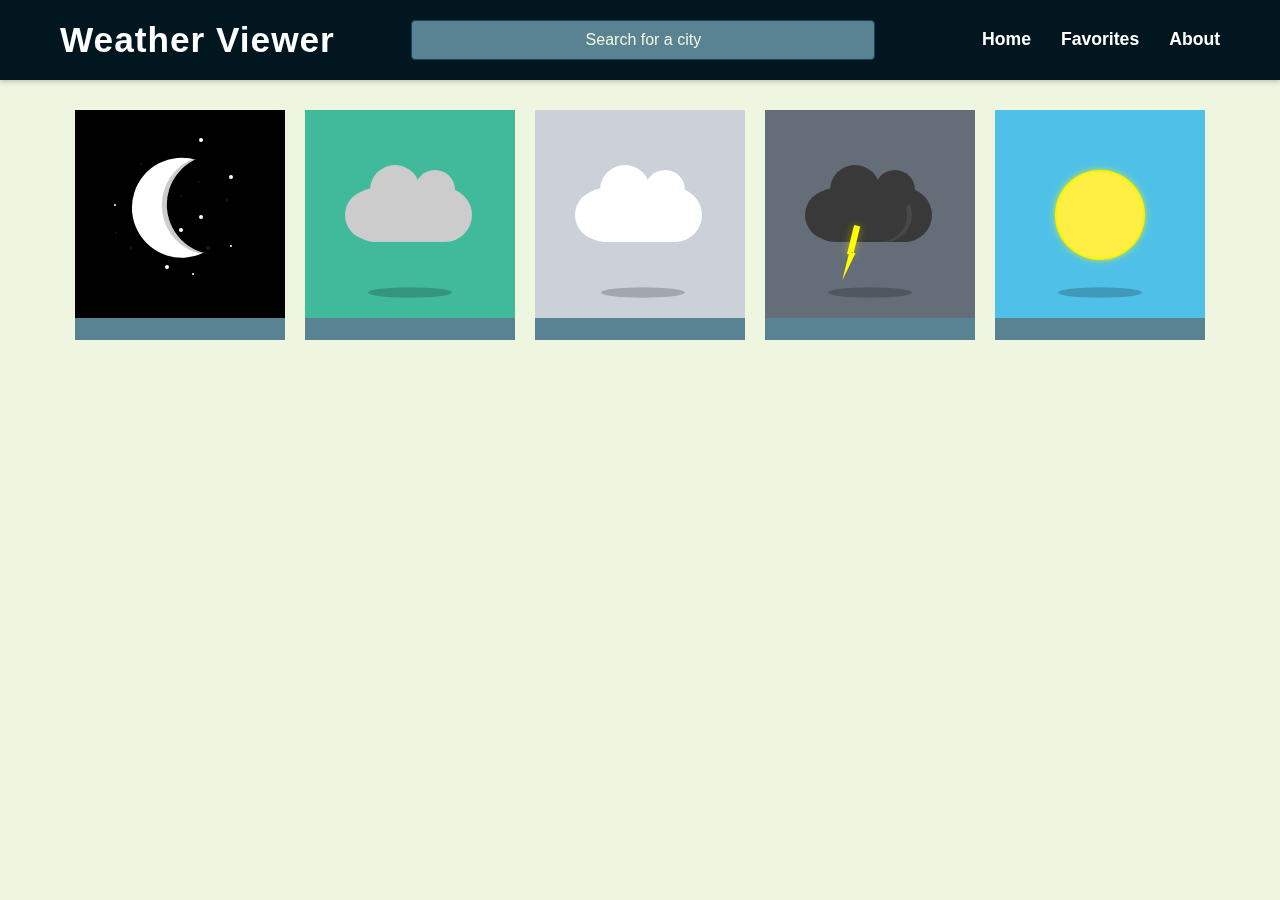
<file: index.html>
<!DOCTYPE html>
<html lang="en">
  <head>
    <meta charset="UTF-8" />
    <meta name="viewport" content="width=device-width, initial-scale=1.0" />
    <title>Weather Viewer Application</title>

    <!-- Styles -->
    <link rel="stylesheet" href="styles/global.css" />
    <link rel="stylesheet" href="styles/index.css" />
    <link rel="stylesheet" href="styles/weather_cards.css" />
    <link rel="stylesheet" href="styles/spinner.css" />

    <!-- Scripts -->
    <script src="scripts/spinner.js" defer></script>
    <script src="scripts/index.js" defer></script>
    <script src="scripts/weather_cards.js" defer></script>
    <script src="scripts/global_search.js" defer></script>
  </head>

  <body>
    <div id="root">
      <header>
        <nav class="main-nav">
          <a href="index.html" class="nav-logo">
            <h1>Weather Viewer</h1>
          </a>

          <div class="nav-search">
              <input
                  type="text"
                  id="autocomplete"
                  placeholder="Search for a city"
                  aria-label="Search for a city"
              />
              <ul id="results" class="hidden"></ul>
          </div>

    <ul class="nav-links">
        <li><a href="index.html">Home</a></li>
        <li><a href="favorites.html">Favorites</a></li>
        <li><a href="about.html">About</a></li>
    </ul>
</nav>
      </header>

      <!-- Weather category cards -->
      <ul class="grid-container">
        <li class="grid-item">
          <div class="card card-night">
            <div class="night"></div>
          </div>
          <div class="status">
            <p class="cardtitle"></p>
            <p class="subtext"></p>
          </div>
        </li>

        <li class="grid-item">
          <div class="card card-rain">
            <div class="rain"></div>
          </div>
          <div class="status">
            <p class="cardtitle"></p>
            <p class="subtext"></p>
          </div>
        </li>

        <li class="grid-item">
          <div class="card card-snow">
            <div class="snow"></div>
          </div>
          <div class="status">
            <p class="cardtitle"></p>
            <p class="subtext"></p>
          </div>
        </li>

        <li class="grid-item">
          <div class="card card-storm">
            <div class="storm"></div>
          </div>
          <div class="status">
            <p class="cardtitle"></p>
            <p class="subtext"></p>
          </div>
        </li>

        <li class="grid-item">
          <div class="card card-sunny">
            <div class="sunny"></div>
          </div>
          <div class="status">
            <p class="cardtitle"></p>
            <p class="subtext"></p>
          </div>
        </li>
      </ul>

      <main>
      </main>
    </div>

    <div id="spinner" hidden></div>
    <div id="toast-notification" class="hidden"></div>
  </body>
</html>
</file>
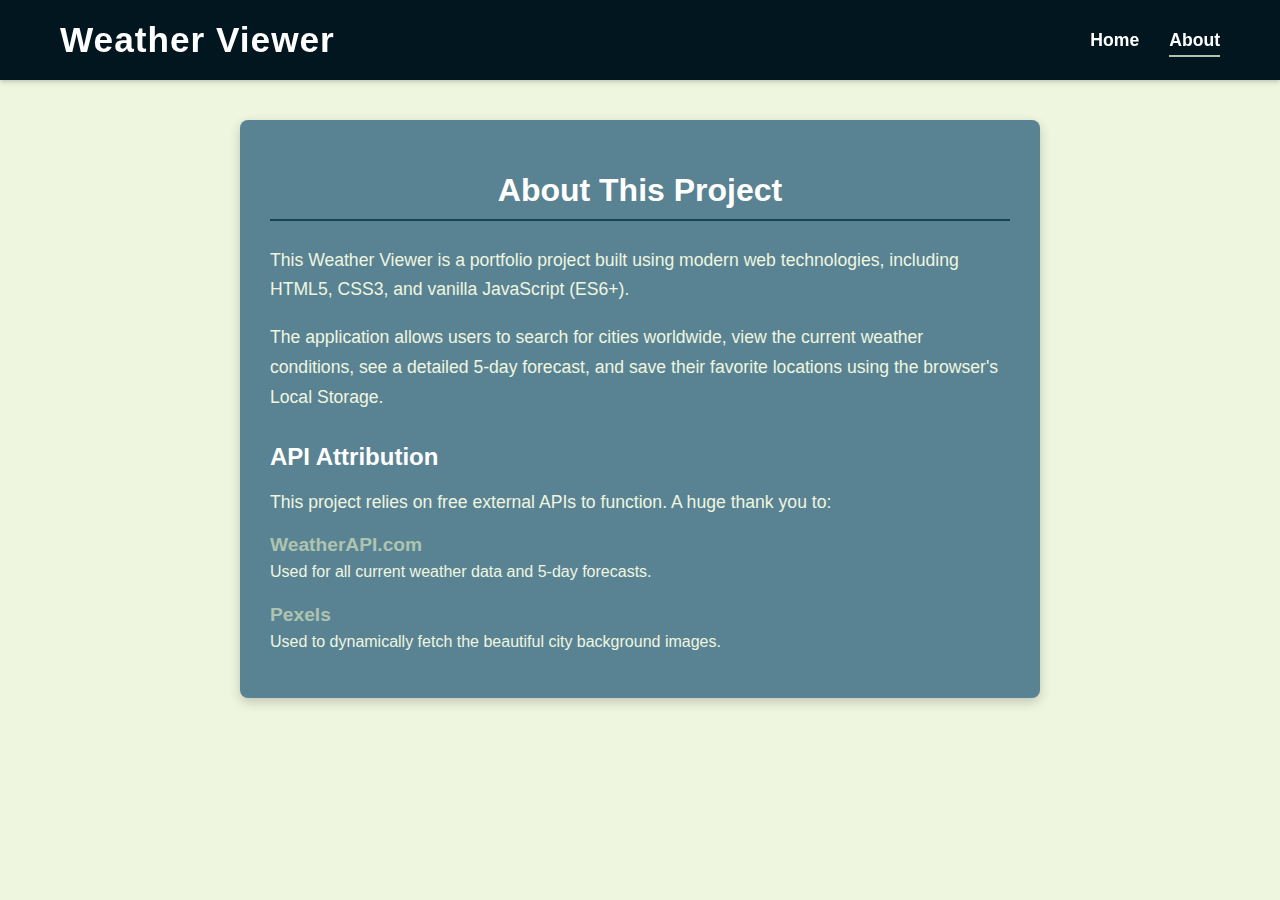
<file: about.html>
<!DOCTYPE html>
<html lang="en">
<head>
    <meta charset="UTF-8" />
    <meta name="viewport" content="width=device-width, initial-scale=1.0" />
    <title>About - Weather Viewer</title>

    <link rel="stylesheet" href="styles/global.css" />
    <link rel="stylesheet" href="styles/spinner.css" />
    
    <link rel="stylesheet" href="styles/about.css" />

    <script src="scripts/spinner.js" defer></script>
</head>
<body>
    <div id="root">
        
        <header>
            <nav class="main-nav">
                <a href="index.html" class="nav-logo">
                    <h1>Weather Viewer</h1>
                </a>
                
                <ul class="nav-links">
                    <li><a href="index.html">Home</a></li>
                    <li><a href="about.html" class="active">About</a></li>
                </ul>
            </nav>
        </header>

        <main>
            <div class="about-container">
                <h2>About This Project</h2>
                <p>
                    This Weather Viewer is a portfolio project built using modern web technologies, including HTML5, CSS3, and vanilla JavaScript (ES6+).
                </p>
                <p>
                    The application allows users to search for cities worldwide, view the current weather conditions, see a detailed 5-day forecast, and save their favorite locations using the browser's Local Storage.
                </p>
                
                <h3>API Attribution</h3>
                <p>
                    This project relies on free external APIs to function. A huge thank you to:
                </p>
                <ul>
                    <li>
                        <a href="https://www.weatherapi.com/" target="_blank" rel="noopener noreferrer">WeatherAPI.com</a>
                        <p>Used for all current weather data and 5-day forecasts.</p>
                    </li>
                    <li>
                        <a href="https://www.pexels.com/" target="_blank" rel="noopener noreferrer">Pexels</a>
                        <p>Used to dynamically fetch the beautiful city background images.</p>
                    </li>
                </ul>
            </div>
        </main>
    </div>

    <div id="spinner" hidden></div>
</body>
</html>
</file>
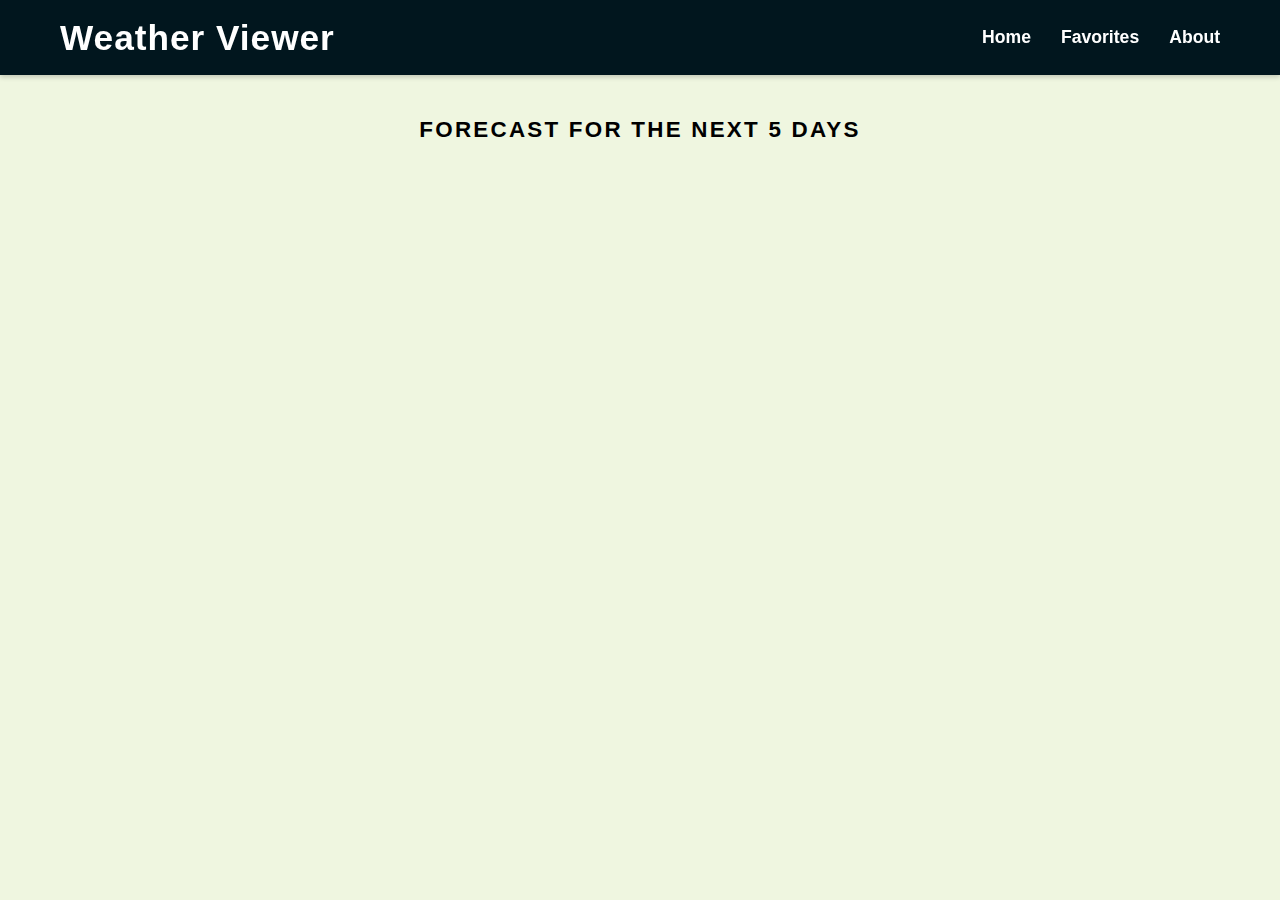
<file: city_weather.html>
<!DOCTYPE html>
<html>
<head>
    <title>Weather Viewer Application</title>
    <link rel="stylesheet" href="styles/city_weather.css">
    <link rel="stylesheet" href="styles/weather_cards.css">
    <link rel="stylesheet" href="styles/global.css">
    <link rel="stylesheet" href="styles/spinner.css">
    <script src="scripts/spinner.js" defer></script>
    <script src="scripts/city_weather.js" defer></script>
    <script src="scripts/weather_cards.js" defer></script>
</head>
<body>
    <div id="root">
        <header>
            <nav class="main-nav">
                <a href="index.html" class="nav-logo">
                    <h1>Weather Viewer</h1>
                </a>
    
            <ul class="nav-links">
                <li><a href="index.html">Home</a></li>
                <li><a href="favorites.html">Favorites</a></li>
                <li><a href="about.html">About</a></li>
            </ul>
            </nav>
        </header>
        <main>
            <h2 class="subtitle">Forecast for the next 5 days</h2>
            <div class="content-container">
                <div id="forecast-card" class="hidden"></div>
                <div id="current-weather-card" class="hidden"></div>
            </div>
        </main>
    </div>
    <div hidden id="spinner"></div>
</body>
</html>
</file>
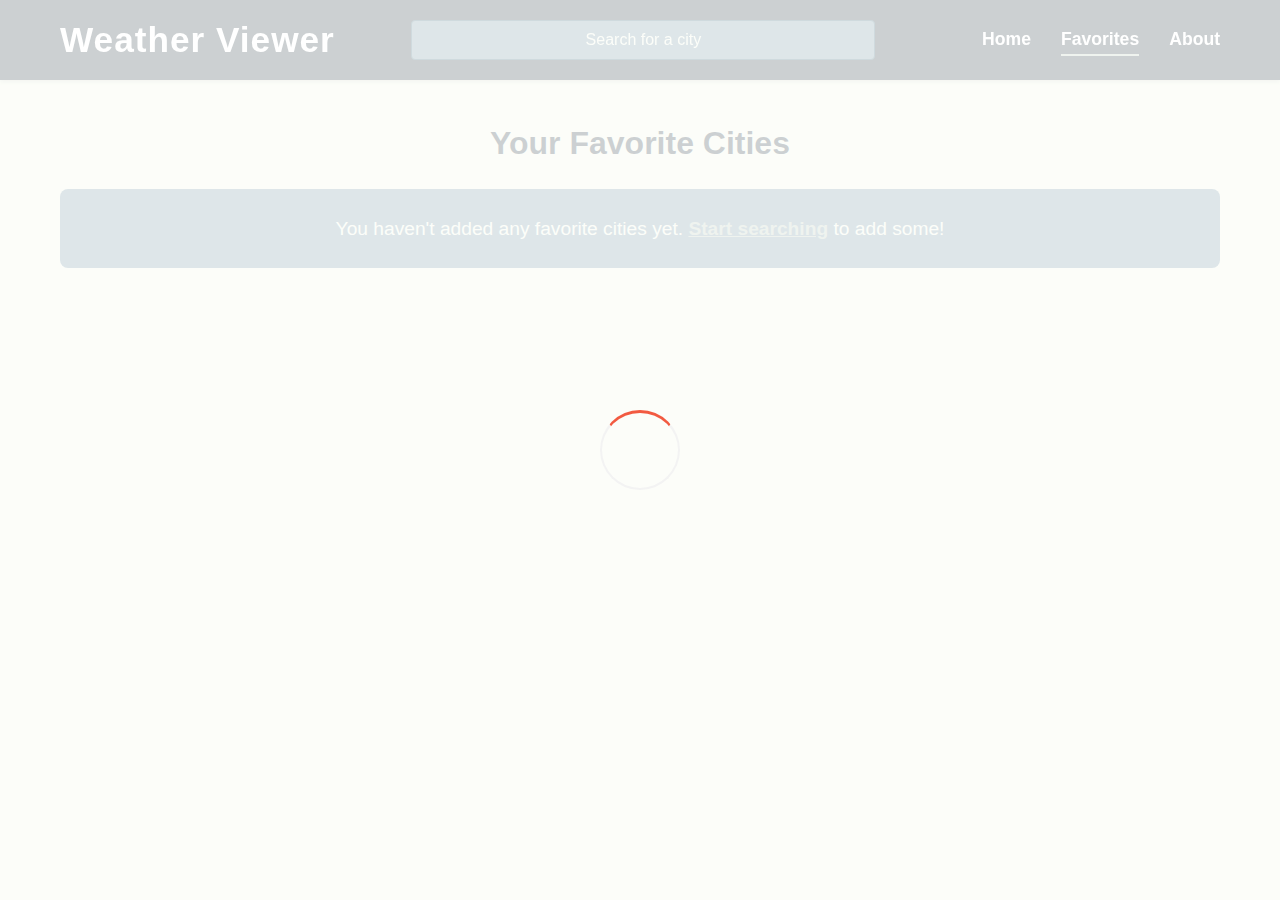
<file: favorites.html>
<!DOCTYPE html>
<html lang="en">
<head>
    <meta charset="UTF-8" />
    <meta name="viewport" content="width=device-width, initial-scale=1.0" />
    <title>My Favorites - Weather Viewer</title>

    <link rel="stylesheet" href="styles/global.css" />
    <link rel="stylesheet" href="styles/spinner.css" />
    
    <link rel="stylesheet" href="styles/weather_cards.css" />
    
    <link rel="stylesheet" href="styles/favorites.css" />

    <script src="scripts/spinner.js" defer></script>
    <script src="scripts/favorites.js" defer></script>
    <script src="scripts/global_search.js" defer></script>
</head>
<body>
    <div id="root">
        
        <header>
            <nav class="main-nav">
                <a href="index.html" class="nav-logo">
                    <h1>Weather Viewer</h1>
                </a>
                <div class="nav-search">
                    <input
                        type="text"
                        id="autocomplete"
                        placeholder="Search for a city"
                        aria-label="Search for a city"
                    />
                    <ul id="results" class="hidden"></ul>
                </div>

                <ul class="nav-links">
                    <li><a href="index.html">Home</a></li>
                    <li><a href="favorites.html" class="active">Favorites</a></li>
                    <li><a href="about.html">About</a></li>
                </ul>
            </nav>
        </header>

        <main class="favorites-container">
            <h2>Your Favorite Cities</h2>
            
            <p id="empty-favorites-msg" class="hidden">
                You haven't added any favorite cities yet. 
                <a href="index.html">Start searching</a> to add some!
            </p>

            <ul id="favorites-grid" class="grid-container">
                </ul>
        </main>
    </div>

    <div id="spinner" hidden></div>
    <div id="toast-notification" class="hidden"></div>
</body>
</html>
</file>
<file: styles/global.css>
/* ADAUGĂ ACESTE LINII CHIAR LA ÎNCEPUTUL global.css */
* {
    box-sizing: border-box;
}
  
*::before, *::after {
    box-sizing: border-box;
}

/* === ROOT VARIABLES === */
:root {
    --color-primary: #01161E;          /* culoare accent, pentru butoane, hover, titluri */
    --color-secondary: #AEC3B0;        /* culoare complementară, pentru highlights, butoane secundare */
    --color-background: #EFF6E0;       /* fundal general, mai luminos decât alb complet, mai moale pentru ochi */
    --color-card: #598392;             /* fundal card, puțin mai deschis decât primary */
    --color-card-forecast: #598392;    /* fundal card prognoză, nuanță complementară, păstrează contrast */
    --color-text: #EFF6E0;             /* text general, foarte ușor mai întunecat decât primary pentru lizibilitate */
    --color-text-forecast: #ffffff;    /* text pe carduri forecast, alb pentru contrast */
    --color-subtext: #EFF6E0;          /* text secundar, subtitluri */
    --color-subtitle: #ffffff;         /* subtitluri pe carduri întunecate */
    --color-border: #124559;           /* border card, mai subtil decât primary */
    --color-border-forecast: #124559;  /* border card forecast, păstrează contrast */
    --transition-fast: 0.2s ease;
}


/* === GLOBAL LAYOUT === */
body {
    font-family: 'Segoe UI', Arial, sans-serif;
    background-color: var(--color-background);
    color: var(--color-text);
    margin: 0;
    padding: 0;
    text-align: center;
}

#root {
    max-width: 1200px;
    margin: 0 auto;
    
    /* Scoatem padding-ul implicit */
    padding: 0; 
    
    /* ADAUGA ACESTE LINII: */
    /* Acesta este spatiul vital pentru header-ul "sticky" */
    padding-top: 100px; 
    
    /* Adaugam padding-ul lateral si cel de jos aici */
    padding-left: 20px;
    padding-right: 20px;
    padding-bottom: 20px;
}

/* === HEADER (Top Navigation Bar) === */
/* === HEADER (Top Navigation Bar) === */
header {
    background-color: var(--color-primary);
    padding: 20px 0;
    box-shadow: 0 2px 5px rgba(0, 0, 0, 0.2);

    /* --- Modificari pentru "Sticky" --- */
    position: fixed;  /* Il fixeaza in fereastra browser-ului */
    top: 0;           /* Il lipeste de marginea de sus */
    left: 0;          /* Il lipeste de marginea din stanga */
    width: 100%;      /* Il face sa ocupe toata latimea */
    z-index: 1000;    /* Se asigura ca e mereu deasupra */
}

/* Suprascriem culoarea H1 DOAR cand e in header */
header h1 {
    color: var(--color-text-forecast); /* Text alb pe fundalul inchis */
    font-size: 2.2rem; /* Putem micsora putin textul sa arate mai bine in bara */
    letter-spacing: 1px;
    margin: 0;
}

/* === STILURI NOI PENTRU NAVIGATIE === */

.main-nav {
    /* Limitam latimea si centram nav-ul, la fel ca #root */
    max-width: 1200px; 
    margin: 0 auto;
    padding: 0 20px; /* Adaugam padding lateral (daca e nevoie) */
    
    display: flex;
    justify-content: space-between; /* Centreaza logo-ul/titlul */
    align-items: center;
}

/* Containerul barei de cautare din NAV */
.nav-search {
    position: relative; /* Necesar pentru lista de rezultate */
    width: 40%; /* Ocupa 40% din spatiul din header */
    max-width: 500px;
}

/* Regula mutata din index.css - usor modificata */
#autocomplete {
    width: 100%; /* Ocupa tot spatiul containerului .nav-search */
    padding: 10px;
    font-size: 16px;

    /* Am scos margin-bottom */
    border: 1px solid var(--color-border);
    border-radius: 4px;
    background-color: var(--color-card);
    color: var(--color-text);
}

/* Regula mutata din index.css - usor modificata */
#autocomplete::placeholder {
    text-align: center;
    color: var(--color-subtext);
}

/* Regula mutata din index.css - MODIFICARE CRITICA */
#results {
    position: absolute; /* Apare DEASUPRA continutului, sub bara */
    top: 110%; /* Putin spatiu sub bara de cautare */
    left: 0;
    right: 0;

    list-style: none;
    color: var(--color-text);
    padding: 0;
    width: 100%; /* Aceeasi latime ca #autocomplete */
    max-height: 200px;
    overflow-y: auto;
    background-color: var(--color-card);
    border: 1px solid var(--color-border);
    border-radius: 6px;
    margin-top: 0; /* Am scos margin-top */
    z-index: 1100; /* Peste tot, sub pop-up */
}

/* Regula mutata din index.css (ramane la fel) */
#results li,
#favorites li {
    padding: 10px;
    display: flex;
    justify-content: space-between;
    align-items: center;
    cursor: pointer;
    transition: background-color var(--transition-fast);
}

#results li:hover,
#favorites li:hover {
    background-color: var(--color-primary);
    color: var(--color-text);
}

/* Regula mutata din index.css (ramane la fel) */
.heart-button {
    background: none;
    border: none;
    color: red;
    font-size: 1.3rem;
    cursor: pointer;
    transition: transform var(--transition-fast);
}
.heart-button:hover {
    transform: scale(1.2);
}

.nav-logo {
    text-decoration: none; /* Scoate sublinierea */
    color: inherit; /* Mosteneste culoarea (alb, de la h1) */
    transition: opacity var(--transition-fast);
}

.nav-logo:hover {
    opacity: 0.8; /* Efect de hover */
}

/* --- STILURI NOI PENTRU LINK-URILE DIN MENIU --- */
.nav-links {
    list-style: none; /* Scoate bulinele */
    display: flex;
    margin: 0;
    padding: 0;
}

.nav-links li {
    margin-left: 30px; /* Spatiu intre link-uri */
}

.nav-links a {
    text-decoration: none;
    color: var(--color-text-forecast); /* Text alb */
    font-size: 1.1rem;
    font-weight: 600;
    padding-bottom: 5px; /* Spatiu pentru sublinierea de la .active */
    transition: color var(--transition-fast);
}

.nav-links a:hover {
    color: var(--color-secondary); /* Culoarea la hover */
}

/* Stilul pentru link-ul paginii active */
.nav-links a.active {
    color: var(--color-text-forecast);
    /* O linie subtila sub link-ul activ */
    border-bottom: 2px solid var(--color-secondary); 
}

/* === TEXT STYLES === */
.subtext {
    color: var(--color-subtext);
    font-weight: 500;
    font-size: 1rem;
    text-align: center;
}

/* === UTILITY CLASSES === */
.hidden {
    display: none !important;
}

/* === TOAST NOTIFICATION === */
#toast-notification {
    position: fixed; /* Sta pe loc, chiar daca dai scroll */
    bottom: 30px; /* Sta la 30px deasupra marginii de jos */
    left: 50%; /* Centrat orizontal */
    transform: translateX(-50%); /* Ajustare fina pentru centrare */

    background-color: var(--color-primary);
    color: var(--color-text-forecast);
    padding: 16px 25px;
    border-radius: 8px;
    box-shadow: 0 4px 12px rgba(0, 0, 0, 0.3);

    z-index: 2000; /* Peste orice altceva, chiar si peste spinner */

    /* Tranzitie pentru show/hide */
    opacity: 0;
    visibility: hidden;
    transition: opacity 0.3s ease, visibility 0.3s ease, bottom 0.3s ease;
}

/* Clasa pe care o adaugam cu JS pentru a-l afisa */
#toast-notification.show {
    opacity: 1;
    visibility: visible;
    bottom: 50px; /* Apare cu un mic efect de "ridicare" */
}
</file>
<file: styles/index.css>
/* === SEARCH CONTAINER === */
.search-container {
    display: flex;
    flex-direction: column;
    align-items: center;
}

/* === WEATHER CARD === */
#weather-card {
    background-color: var(--color-card);
    padding: 20px;
    border-radius: 8px;
    box-shadow: 0 2px 10px rgba(0, 0, 0, 0.2);
    margin: 30px auto;
    width: 90%;
    max-width: 600px;
    color: var(--color-text);
}

#weather-card table {
    width: 100%;
    border-collapse: collapse;
    text-align: center;
}

#weather-card th,
#weather-card td {
    border: 1px solid var(--color-border);
    padding: 8px;
    background-color: var(--color-card);
}

/* === FORECAST BUTTON === */
#forecast-button {
    margin-top: 20px;
    padding: 10px 20px;
    background-color: var(--color-primary);
    color: var(--color-text);
    border: none;
    border-radius: 4px;
    cursor: pointer;
    transition: background-color var(--transition-fast);
}

#forecast-button:hover {
    background-color: var(--color-secondary);
}

/* === HEART BUTTON === */
.heart-button {
    background: none;
    border: none;
    color: red;
    font-size: 1.3rem;
    cursor: pointer;
    transition: transform var(--transition-fast);
}

.heart-button:hover {
    transform: scale(1.2);
}

#favorites-title {
    margin-top: 20px;
    margin-bottom: 10px;
    font-size: 1.2rem;
    color: var(--color-primary);
    text-align: left;
  }
</file>
<file: styles/weather_cards.css>
/* COLORS */
/*=====================================*/

:root {
    --status-bg: #808080;
    --status-color: #FFF;
  
    /* Night */
    --night-bg: #000;
    --night-moon: #fff;
    --night-moon-shadow: rgba(0, 0, 0, 0.2);
    --night-star: #fff;
    --night-star-shadow: rgba(255, 255, 255, 0.1);

    /* Rain */
    --rain-bg: #41ba9c;
    --rain-cloud: #ccc;
    --rain-shadow: #000;
    --rain-drop: blue;

    /* Snow */

    --snow-bg: #ccd1d9;
    --snow-cloud: #fff;
    --snow-shadow: #000;
    --snow-flake: #eee;
    --snow-flake-alt: rgba(238, 238, 238, 0);

    /* Storm */
    --storm-bg: #656d78;
    --storm-cloud: #393939;
    --storm-shadow: #000;
    --storm-lightning: yellow;
    --storm-lightning-shadow: rgba(255, 255, 0, 0.4);

    /* Sunny */
    --sunny-bg: #4fc1e9;
    --sunny-sun: #ffe400;
    --sunny-sun-sun: rgba(255, 255, 0, 0.2);
    --sunny-sun-outer: #ffe400;
    --sunny-sun-outer-shadow: rgba(255, 255, 0, 0.1);
    --sunny-sun-inner: #ffee44;
    --sunny-sun-inner-shadow: rgba(255, 255, 0, 1);
    --sunny-shadow: #000;

    /* Other */
    --yellow_20: rgba(255, 255, 0, 0.2);
    --yellow_10: rgba(255, 255, 0, 0.1);
    --white: #ffffff;
    --white_10: rgba(255, 255, 255, 0.1);
    --color_gallery_approx: #eeeeee;
    --blue: blue;
    --color_masala_approx: #3c3b3d;
    --color_picton_blue_approx: #4fc1e9;
    --color_mischka_approx: #ccd1d9;
    --black: #000;
    --color_nevada_approx: #656d78;
    --color_keppel_approx: #41ba9c;
    --gray: #808080;
    --color_turbo_approx: #ffe400;
    --color_gorse_approx: #ffee44;
    --yellow_100: rgba(255, 255, 0, 1);
    --black_20: rgba(0, 0, 0, 0.2);
    --color_tuatara_approx: #393939;
    --yellow: yellow;
    --color_yellow_40_approx: rgba(255, 258, 0, 0.4);
    --color_celeste_approx: #cccccc;
  }

  /* GLOBAL */
/* ===================================== */

* {
    box-sizing: border-box;
  }
  
  *::before, *::after {
    box-sizing: border-box;
  }
  
  body {
    line-height: 1;
    font-family: Lato, sans-serif;
    background-color: var(--color-background);
    font-size: 100%;
    vertical-align: baseline;
  }

.cardtitle {
    font-weight: 600;
    font-size: 1.4rem;
    color: #ffffff;
    text-align: center;
    text-transform: uppercase;
    letter-spacing: 0.1em;
    margin-bottom: 0px;
}

  /* GRID */
/* ===================================== */

.grid-container {
    padding: 0;
    margin: 0;
    list-style: none;
    display: -webkit-box;
    display: -moz-box;
    display: -ms-flexbox;
    display: -webkit-flex;
    display: flex;
    -webkit-flex-flow: row wrap;
    flex-flow: row wrap;
    justify-content: center;
  }
  
  .grid-item {
    width: 210px;
    margin: 10px;
    background-color: var(--color-card-forecast);
    overflow: hidden;
  }
  
  /* CARD */
  /*=====================================*/
  
  .card {
    position: relative;
    width: 100%;
    padding: 6.5em 1em;
    display: block;
  }
  
  .card:after {
    position: absolute;
    content: '';
    top: 0;
    right: 0;
    height: 100%;
    width: 50%;
  }
  
  .card-night {
    background-color: var(--night-bg);
  }

  .card-rain {
    background-color: var(--rain-bg);
  }

  .card-snow {
    background-color: var(--snow-bg);
  }

  .card-storm {
    background-color: var(--storm-bg);
  }

  .card-sunny {
    background-color: var(--sunny-bg);
  }
  
  /* NIGHT */
  /*=====================================*/
  
  .night {
    animation: night-stars 5s ease-in-out infinite;
    background-color: white;
    border-radius: 50%;
    box-shadow: 
      var(--night-star) 26px 7px 0 -1px, var(--night-star-shadow) -36px -19px 0 -1px, 
      var(--night-star-shadow) -51px -34px 0 -1px, var(--night-star) -52px -62px 0 -1px, 
      var(--night-star) 14px -37px, var(--night-star-shadow) 41px -19px, 
      var(--night-star) 34px -50px, var(--night-star-shadow) 14px -71px 0 -1px, 
      var(--night-star) 64px -21px 0 -1px, var(--night-star-shadow) 32px -85px 0 -1px, 
      var(--night-star) 64px -90px, var(--night-star-shadow) 60px -67px 0 -1px, 
      var(--night-star) 34px -127px, var(--night-star-shadow) -26px -103px 0 -1px;
    height: 4px;
    width: 4px;
    opacity: 1;
    position: absolute;
    left: 90px;
    top: 155px;
  }
  
  .night:before {
    animation: night-moon 9s ease-in-out infinite;
    border-radius: 50%;
    box-shadow: var(--night-moon) -35px 0;
    content: '';
    height: 100px;
    width: 100px;
    position: absolute;
    top: -106px;
    transform: rotate(-5deg);
    transform-origin: 0 50%;
  }
  
  .night:after {
    animation: night-moon 9s ease-in-out infinite;
    border-radius: 50%;
    box-shadow: var(--night-moon-shadow) -5px 0 0;
    content: '';
    height: 100px;
    width: 100px;
    position: absolute;
    top: -106px;
    transform: rotate(-5deg);
    transform-origin: 0 50%;
  }

  /* RAIN */
/*=====================================*/

.rain {
    animation: rain 5s ease-in-out infinite;
    background: var(--rain-cloud);
    border-radius: 50%;
    box-shadow: 
      var(--rain-cloud) 65px -25px 0 -5px, var(--rain-cloud) 25px -25px, 
      var(--rain-cloud) 5px 0 0 2px, var(--rain-cloud) 10px 0 0 2px, 
      var(--rain-cloud) 15px 0 0 2px, var(--rain-cloud) 20px 0 0 2px, 
      var(--rain-cloud) 25px 0 0 2px, var(--rain-cloud) 30px 0 0 2px, 
      var(--rain-cloud) 35px 0 0 2px, var(--rain-cloud) 40px 0 0 2px, 
      var(--rain-cloud) 45px 0 0 2px, var(--rain-cloud) 50px 0 0 2px, 
      var(--rain-cloud) 55px 0 0 2px, var(--rain-cloud) 60px 0 0 2px, 
      var(--rain-cloud) 65px 0 0 2px, var(--rain-cloud) 70px 0 0 2px, 
      var(--rain-cloud) 75px 0 0 2px;
    display: block;
    height: 50px;
    width: 50px;
    position: absolute;
    left: 40px;
    top: 80px;
  }
  
  .rain:after {
    animation: rain-shadow 5s ease-in-out infinite;
    background: var(--rain-shadow);
    border-radius: 50%;
    content: '';
    height: 15px;
    width: 120px;
    opacity: 0.2;
    position: absolute;
    left: 5px;
    bottom: -60px;
    transform: scale(0.7);
  }
  
  .rain:before {
    animation: rain-drop 0.7s infinite linear;
    content: '';
    background: transparent;
    margin-left: 0;
    border-radius: 50%;
    display: block;
    height: 6px;
    width: 3px;
    opacity: 0.3;
    transform: scale(0.9);
  }

  /* SNOW */
  /*=====================================*/

  .snow {
    animation: snow 5s ease-in-out infinite;
    background: var(--snow-cloud);
    border-radius: 50%;
    box-shadow: var(--snow-cloud) 65px -25px 0 -5px, var(--snow-cloud) 25px -25px,
      var(--snow-cloud) 5px 0 0 2px, var(--snow-cloud) 10px 0 0 2px,
      var(--snow-cloud) 15px 0 0 2px, var(--snow-cloud) 20px 0 0 2px,
      var(--snow-cloud) 25px 0 0 2px, var(--snow-cloud) 30px 0 0 2px,
      var(--snow-cloud) 35px 0 0 2px, var(--snow-cloud) 40px 0 0 2px,
      var(--snow-cloud) 45px 0 0 2px, var(--snow-cloud) 50px 0 0 2px,
      var(--snow-cloud) 55px 0 0 2px, var(--snow-cloud) 60px 0 0 2px,
      var(--snow-cloud) 65px 0 0 2px, var(--snow-cloud) 70px 0 0 2px,
      var(--snow-cloud) 75px 0 0 2px;
    display: block;
    height: 50px;
    width: 50px;
    position: absolute;
    left: 40px;
    top: 80px;
  }
  
  .snow::after {
    animation: snow-shadow 5s ease-in-out infinite;
    background: var(--snow-shadow);
    border-radius: 50%;
    content: '';
    height: 15px;
    width: 120px;
    opacity: 0.2;
    position: absolute;
    left: 8px;
    bottom: -60px;
    transform: scale(0.7);
  }
  
  .snow::before {
    animation: snow-flakes 2s infinite linear;
    content: '';
    border-radius: 50%;
    display: block;
    height: 7px;
    width: 7px;
    opacity: 0.8;
    transform: scale(0.9);
  }

  /* STORM */
  /*=====================================*/

  .storm {
    animation: storm 5s ease-in-out infinite;
    background: var(--storm-cloud);
    border-radius: 50%;
    box-shadow: var(--storm-cloud) 65px -25px 0 -5px, var(--storm-cloud) 25px -25px,
      var(--storm-cloud) 5px 0 0 2px, var(--storm-cloud) 10px 0 0 2px,
      var(--storm-cloud) 15px 0 0 2px, var(--storm-cloud) 20px 0 0 2px,
      var(--storm-cloud) 25px 0 0 2px, var(--storm-cloud) 30px 0 0 2px,
      var(--storm-cloud) 35px 0 0 2px, var(--storm-cloud) 40px 0 0 2px,
      var(--storm-cloud) 45px 0 0 2px, var(--storm-cloud) 50px 0 0 2px,
      #484848 55px 0 0 2px, var(--storm-cloud) 60px 0 0 2px,
      var(--storm-cloud) 65px 0 0 2px, var(--storm-cloud) 70px 0 0 2px,
      var(--storm-cloud) 75px 0 0 2px;
    height: 50px;
    width: 50px;
    position: absolute;
    left: 40px;
    top: 80px;
  }
  
  .storm::after {
    animation: storm-shadow 5s ease-in-out infinite;
    background: var(--storm-shadow);
    border-radius: 50%;
    content: '';
    height: 15px;
    width: 120px;
    opacity: 0.2;
    position: absolute;
    left: 5px;
    bottom: -60px;
    transform: scale(0.7);
  }
  
  .storm::before {
    animation: storm-lightning 3s steps(1, end) infinite;
    border-right: 7px solid transparent;
    border-top: 33px solid var(--storm-lightning);
    box-shadow: var(--storm-lightning) -2px -30px, var(--storm-lightning-shadow) -2px -30px 10px;
    content: '';
    display: block;
    height: 0;
    width: 0;
    position: absolute;
    left: 57px;
    top: 70px;
    transform: rotate(14deg) scale(0.9);
    transform-origin: 50% -60px;
  }

  /* SUNNY */
  /*=====================================*/

  .sunny {
    animation: sun 9s linear infinite;
    background: var(--sunny-sun);
    border-radius: 100%;
    box-shadow: var(--sunny-sun-outer-shadow) 0 0 5px 5px;
    content: '';
    height: 90px;
    width: 90px;
    position: absolute;
    left: 60px;
    top: 60px;
  }
  
  .sunny::before {
    animation: sun-glow 9s ease-in-out infinite;
    background: var(--sunny-sun-inner);
    box-shadow: var(--sunny-sun-inner-shadow) 0 0 5px 1px;
    border-radius: 100%;
    content: '';
    height: 86px;
    width: 86px;
    position: absolute;
    left: 2px;
    top: 2px;
  }
  
  .sunny::after {
    animation: sun-shadow 9s ease-in-out infinite;
    background: var(--sunny-shadow);
    border-radius: 50%;
    content: '';
    height: 15px;
    width: 120px;
    opacity: 0.2;
    position: absolute;
    left: -15px;
    bottom: -40px;
    transform: scale(0.7);
  }
  
  /* KEYFRAMES */
  /*=====================================*/
  
  @keyframes night-moon {
    50% {
      transform: rotate(10deg);
    }
  }
  
  @keyframes night-stars {
    50% {
      box-shadow: 
        rgba(255, 255, 255, 0.1) 26px 7px 0 -1px, white -36px -19px 0 -1px, 
        white -51px -34px 0 -1px, rgba(255, 255, 255, 0.1) -52px -62px 0 -1px, 
        rgba(255, 255, 255, 0.1) 14px -37px, white 41px -19px, 
        rgba(255, 255, 255, 0.1) 34px -50px, white 14px -71px 0 -1px, 
        rgba(255, 255, 255, 0.1) 64px -21px 0 -1px, white 32px -85px 0 -1px, 
        rgba(255, 255, 255, 0.1) 64px -90px, white 60px -67px 0 -1px, 
        rgba(255, 255, 255, 0.1) 34px -127px, white -26px -103px 0 -1px;
    }
  }

  @keyframes rain {
    50% {
      transform: translateY(-20px);
    }
  }
  
  @keyframes rain-shadow {
    50% {
      transform: translateY(20px) scale(1);
      opacity: 0.05;
    }
  }
  
  @keyframes rain-drop {
    0% {
      box-shadow: 
        rgba(0, 0, 0, 0) 30px 30px, rgba(0, 0, 0, 0) 40px 40px, 
        var(--rain-drop) 50px 75px, var(--rain-drop) 55px 50px, 
        var(--rain-drop) 70px 100px, var(--rain-drop) 80px 95px, 
        var(--rain-drop) 110px 45px, var(--rain-drop) 90px 35px;
    }
    25% {
      box-shadow: 
        var(--rain-drop) 30px 45px, var(--rain-drop) 40px 60px, 
        var(--rain-drop) 50px 90px, var(--rain-drop) 55px 65px, 
        rgba(0, 0, 0, 0) 70px 120px, rgba(0, 0, 0, 0) 80px 120px, 
        var(--rain-drop) 110px 70px, var(--rain-drop) 90px 60px;
    }
    26% {
      box-shadow: 
        var(--rain-drop) 30px 45px, var(--rain-drop) 40px 60px, 
        var(--rain-drop) 50px 90px, var(--rain-drop) 55px 65px, 
        rgba(0, 0, 0, 0) 70px 40px, rgba(0, 0, 0, 0) 80px 20px, 
        var(--rain-drop) 110px 70px, var(--rain-drop) 90px 60px;
    }
    50% {
      box-shadow: 
        var(--rain-drop) 30px 70px, var(--rain-drop) 40px 80px, 
        rgba(0, 0, 0, 0) 50px 100px, var(--rain-drop) 55px 80px, 
        var(--rain-drop) 70px 60px, var(--rain-drop) 80px 45px, 
        var(--rain-drop) 110px 95px, var(--rain-drop) 90px 85px;
    }
    51% {
      box-shadow: 
        var(--rain-drop) 30px 70px, var(--rain-drop) 40px 80px, 
        rgba(0, 0, 0, 0) 50px 45px, var(--rain-drop) 55px 80px, 
        var(--rain-drop) 70px 60px, var(--rain-drop) 80px 45px, 
        var(--rain-drop) 110px 95px, var(--rain-drop) 90px 85px;
    }
    75% {
      box-shadow: 
        var(--rain-drop) 30px 95px, var(--rain-drop) 40px 100px, 
        var(--rain-drop) 50px 60px, rgba(0, 0, 0, 0) 55px 95px, 
        var(--rain-drop) 70px 80px, var(--rain-drop) 80px 70px, 
        rgba(0, 0, 0, 0) 110px 120px, rgba(0, 0, 0, 0) 90px 110px;
    }
    76% {
      box-shadow: 
        var(--rain-drop) 30px 95px, var(--rain-drop) 40px 100px, 
        var(--rain-drop) 50px 60px, rgba(0, 0, 0, 0) 55px 35px, 
        var(--rain-drop) 70px 80px, var(--rain-drop) 80px 70px, 
        rgba(0, 0, 0, 0) 110px 25px, rgba(0, 0, 0, 0) 90px 15px;
    }
    100% {
      box-shadow: 
        rgba(0, 0, 0, 0) 30px 120px, rgba(0, 0, 0, 0) 40px 120px, 
        var(--rain-drop) 50px 75px, var(--rain-drop) 55px 50px, 
        var(--rain-drop) 70px 100px, var(--rain-drop) 80px 95px, 
        var(--rain-drop) 110px 45px, var(--rain-drop) 90px 35px;
    }
  }

  @keyframes snow {
    50% {
      transform: translateY(-20px);
    }
  }
  
  @keyframes snow-shadow {
    50% {
      transform: translateY(20px) scale(1);
      opacity: 0.05;
    }
  }
  
  @keyframes snow-flakes {
    0% {
      box-shadow: var(--snow-flake-alt) 30px 30px, var(--snow-flake-alt) 40px 40px,
        var(--snow-flake) 50px 75px, var(--snow-flake) 55px 50px,
        var(--snow-flake) 70px 100px, var(--snow-flake) 80px 95px,
        var(--snow-flake) 110px 45px, var(--snow-flake) 90px 35px;
    }
    25% {
      box-shadow: var(--snow-flake) 30px 45px, var(--snow-flake) 40px 60px,
        var(--snow-flake) 50px 90px, var(--snow-flake) 55px 65px,
        var(--snow-flake-alt) 70px 120px, var(--snow-flake-alt) 80px 120px,
        var(--snow-flake) 110px 70px, var(--snow-flake) 90px 60px;
    }
    26% {
      box-shadow: var(--snow-flake) 30px 45px, var(--snow-flake) 40px 60px,
        var(--snow-flake) 50px 90px, var(--snow-flake) 55px 65px,
        var(--snow-flake-alt) 70px 40px, var(--snow-flake-alt) 80px 20px,
        var(--snow-flake) 110px 70px, var(--snow-flake) 90px 60px;
    }
    50% {
      box-shadow: var(--snow-flake) 30px 70px, var(--snow-flake) 40px 80px,
        var(--snow-flake-alt) 50px 100px, var(--snow-flake) 55px 80px,
        var(--snow-flake) 70px 60px, var(--snow-flake) 80px 45px,
        var(--snow-flake) 110px 95px, var(--snow-flake) 90px 85px;
    }
    51% {
      box-shadow: var(--snow-flake) 30px 70px, var(--snow-flake) 40px 80px,
        var(--snow-flake-alt) 50px 45px, var(--snow-flake) 55px 80px,
        var(--snow-flake) 70px 60px, var(--snow-flake) 80px 45px,
        var(--snow-flake) 110px 95px, var(--snow-flake) 90px 85px;
    }
    75% {
      box-shadow: var(--snow-flake) 30px 95px, var(--snow-flake) 40px 100px,
        var(--snow-flake) 50px 60px, var(--snow-flake-alt) 55px 95px,
        var(--snow-flake) 70px 80px, var(--snow-flake) 80px 70px,
        var(--snow-flake-alt) 110px 120px, var(--snow-flake-alt) 90px 110px;
    }
    76% {
      box-shadow: var(--snow-flake) 30px 95px, var(--snow-flake) 40px 100px,
        var(--snow-flake) 50px 60px, var(--snow-flake-alt) 55px 35px,
        var(--snow-flake) 70px 80px, var(--snow-flake) 80px 70px,
        var(--snow-flake-alt) 110px 25px, var(--snow-flake-alt) 90px 15px;
    }
    100% {
      box-shadow: var(--snow-flake-alt) 30px 120px, var(--snow-flake-alt) 40px 120px,
        var(--snow-flake) 50px 75px, var(--snow-flake) 55px 50px,
        var(--snow-flake) 70px 100px, var(--snow-flake) 80px 95px,
        var(--snow-flake) 110px 45px, var(--snow-flake) 90px 35px;
    }
  }

  @keyframes storm {
    50% {
      transform: translateY(-20px);
    }
  }
  
  @keyframes storm-shadow {
    50% {
      transform: translateY(20px) scale(1);
      opacity: 0.05;
    }
  }
  
  @keyframes storm-lightning {
    0% {
      transform: rotate(20deg);
      opacity: 1;
    }
    5% {
      transform: rotate(-34deg);
      opacity: 1;
    }
    10% {
      transform: rotate(0deg);
      opacity: 1;
    }
    15% {
      transform: rotate(-34deg);
      opacity: 0;
    }
  }

  @keyframes sun {
    50% {
      transform: translateY(-20px);
      box-shadow: var(--sunny-sun-sun) 0 0 5px 15px;
    }
  }
  
  @keyframes sun-glow {
    50% {
      box-shadow: var(--sunny-sun-outer-shadow) 0 0 5px 10px;
    }
  }
  
  @keyframes sun-shadow {
    50% {
      transform: translateY(20px) scale(1);
      opacity: 0.05;
    }
  }
</file>
<file: styles/spinner.css>
#spinner:not([hidden]) {
    position: fixed;
    top: 0;
    left: 0;
    right: 0;
    bottom: 0;
    display: flex;
    justify-content: center;
    align-items: center;
    background-color: rgba(255, 255, 255, 0.8);
    z-index: 1000;
  }
  
  #spinner::after {
    content: "";
    width: 80px;
    height: 80px;
    border: 2px solid #f3f3f3;
    border-top: 3px solid #f25a41;
    border-radius: 100%;
    will-change: transform;
    animation: spin 1s infinite linear;
  }
  
  @keyframes spin {
    from {
      transform: rotate(0deg);
    }
    to {
      transform: rotate(360deg);
    }
  }
</file>
<file: styles/about.css>
/* Stilizarea containerului principal de pe pagina "About" */
.about-container {
    max-width: 800px;
    margin: 20px auto; /* Centreaza containerul */
    padding: 25px 30px;
    
    /* Folosim variabilele CSS definite in global.css */
    background-color: var(--color-card);
    color: var(--color-text);
    
    border-radius: 8px;
    box-shadow: 0 4px 12px rgba(0, 0, 0, 0.2);
    text-align: left; /* Aliniem textul la stanga */
}

.about-container h2 {
    text-align: center;
    color: var(--color-text-forecast);
    font-size: 2rem;
    border-bottom: 2px solid var(--color-border);
    padding-bottom: 10px;
    margin-bottom: 25px;
}

.about-container h3 {
    color: var(--color-text-forecast);
    font-size: 1.5rem;
    margin-top: 30px;
    margin-bottom: 15px;
}

.about-container p {
    font-size: 1.1rem;
    line-height: 1.7;
    margin-bottom: 15px;
}

.about-container ul {
    list-style: none;
    padding-left: 0;
}

.about-container li {
    margin-bottom: 20px;
}

.about-container li p {
    margin-top: 5px;
    font-size: 1rem;
    line-height: 1.4;
}

/* Stilizarea link-urilor de atribuire */
.about-container a {
    color: var(--color-secondary); /* Folosim culoarea secundara */
    text-decoration: none;
    font-weight: 600;
    font-size: 1.2rem;
}

.about-container a:hover {
    text-decoration: underline;
}
</file>
<file: styles/city_weather.css>
.content-container {
    display: flex;
    justify-content: space-between;
    align-items: flex-start;
}

#forecast-card {
    background-color: #3c3b3d;
    padding: 20px;
    border-radius: 8px;
    box-shadow: 0 0 10px rgba(0, 0, 0, 0.1);
    margin-top: 20px;
    width: 60%;
}

#forecast-card table {
    width: 100%;
    border-collapse: collapse;
    color: #ffffff;
    text-align: center;
}

#forecast-card th, #forecast-card td {
    border: 1px solid #ccc;
    padding: 8px;
    text-align: center;
}

#forecast-card th {
    background-color: #484848;
}

#current-weather-card {
    background-color: #3c3b3d;
    padding: 20px;
    border-radius: 8px;
    box-shadow: 0 0 10px rgba(0, 0, 0, 0.1);
    margin-top: 20px;
    width: 35%;
}

.subtitle {
    font-weight: 600;
    font-size: 1.4rem;
    color: #000000;
    text-align: center;
    text-transform: uppercase;
    letter-spacing: 0.1em;
}


.status {
    margin-top: 100px !important;
    text-align: center;
}

.sunny, .rain, .snow, .storm, .night {
    width: 100%;
    height: 150px;
    background-size: cover;
    background-position: center;
    display: flex;
    align-items: center;
    justify-content: center;
}

.sunny{
    left:141px !important;
}

.night{
    left: 220px !important;
}

.rain, .snow, .storm{
    left: 120px !important;
}

.hidden {
    display: none;
}
</file>
<file: styles/favorites.css>
/* Containerul principal al paginii */
.favorites-container h2 {
    color: var(--color-primary);
    font-size: 2rem;
    text-align: center;
    margin-bottom: 30px;
}

/* Mesajul pentru lista goala */
#empty-favorites-msg {
    text-align: center;
    font-size: 1.2rem;
    color: var(--color-primary);
    padding: 30px;
    background-color: var(--color-card);
    color: var(--color-text);
    border-radius: 8px;
}
#empty-favorites-msg a {
    color: var(--color-secondary);
    font-weight: 600;
}

/* Stilizarea cardurilor. 
   Folosim .grid-container si .grid-item din weather_cards.css
   pentru a pastra un design consistent.
   Aici doar stilizam continutul din .grid-item.
*/

/* Suprascriem .status din weather_cards.css */
.grid-item .status {
    padding: 15px;
    text-align: left;
    background-color: var(--color-card);
    color: var(--color-text);
    height: 100%;
    position: relative; /* Pt butonul de stergere */
}

.grid-item .status .cardtitle {
    font-size: 1.5rem; /* Marim putin numele orasului */
    color: var(--color-text-forecast);
    text-align: left;
    margin-bottom: 15px;
}

.grid-item .status .subtext {
    font-size: 1rem;
    color: var(--color-subtext);
    text-align: left;
    line-height: 1.5;
    margin-bottom: 8px;
}

/* Butonul de stergere de pe card */
.remove-fav-card {
    position: absolute;
    top: 10px;
    right: 15px;
    
    background: none;
    border: none;
    color: var(--color-text);
    font-size: 2rem;
    font-weight: bold;
    cursor: pointer;
    opacity: 0.6;
    transition: opacity var(--transition-fast), transform var(--transition-fast);
}

.remove-fav-card:hover {
    opacity: 1;
    transform: scale(1.1);
}
</file>
